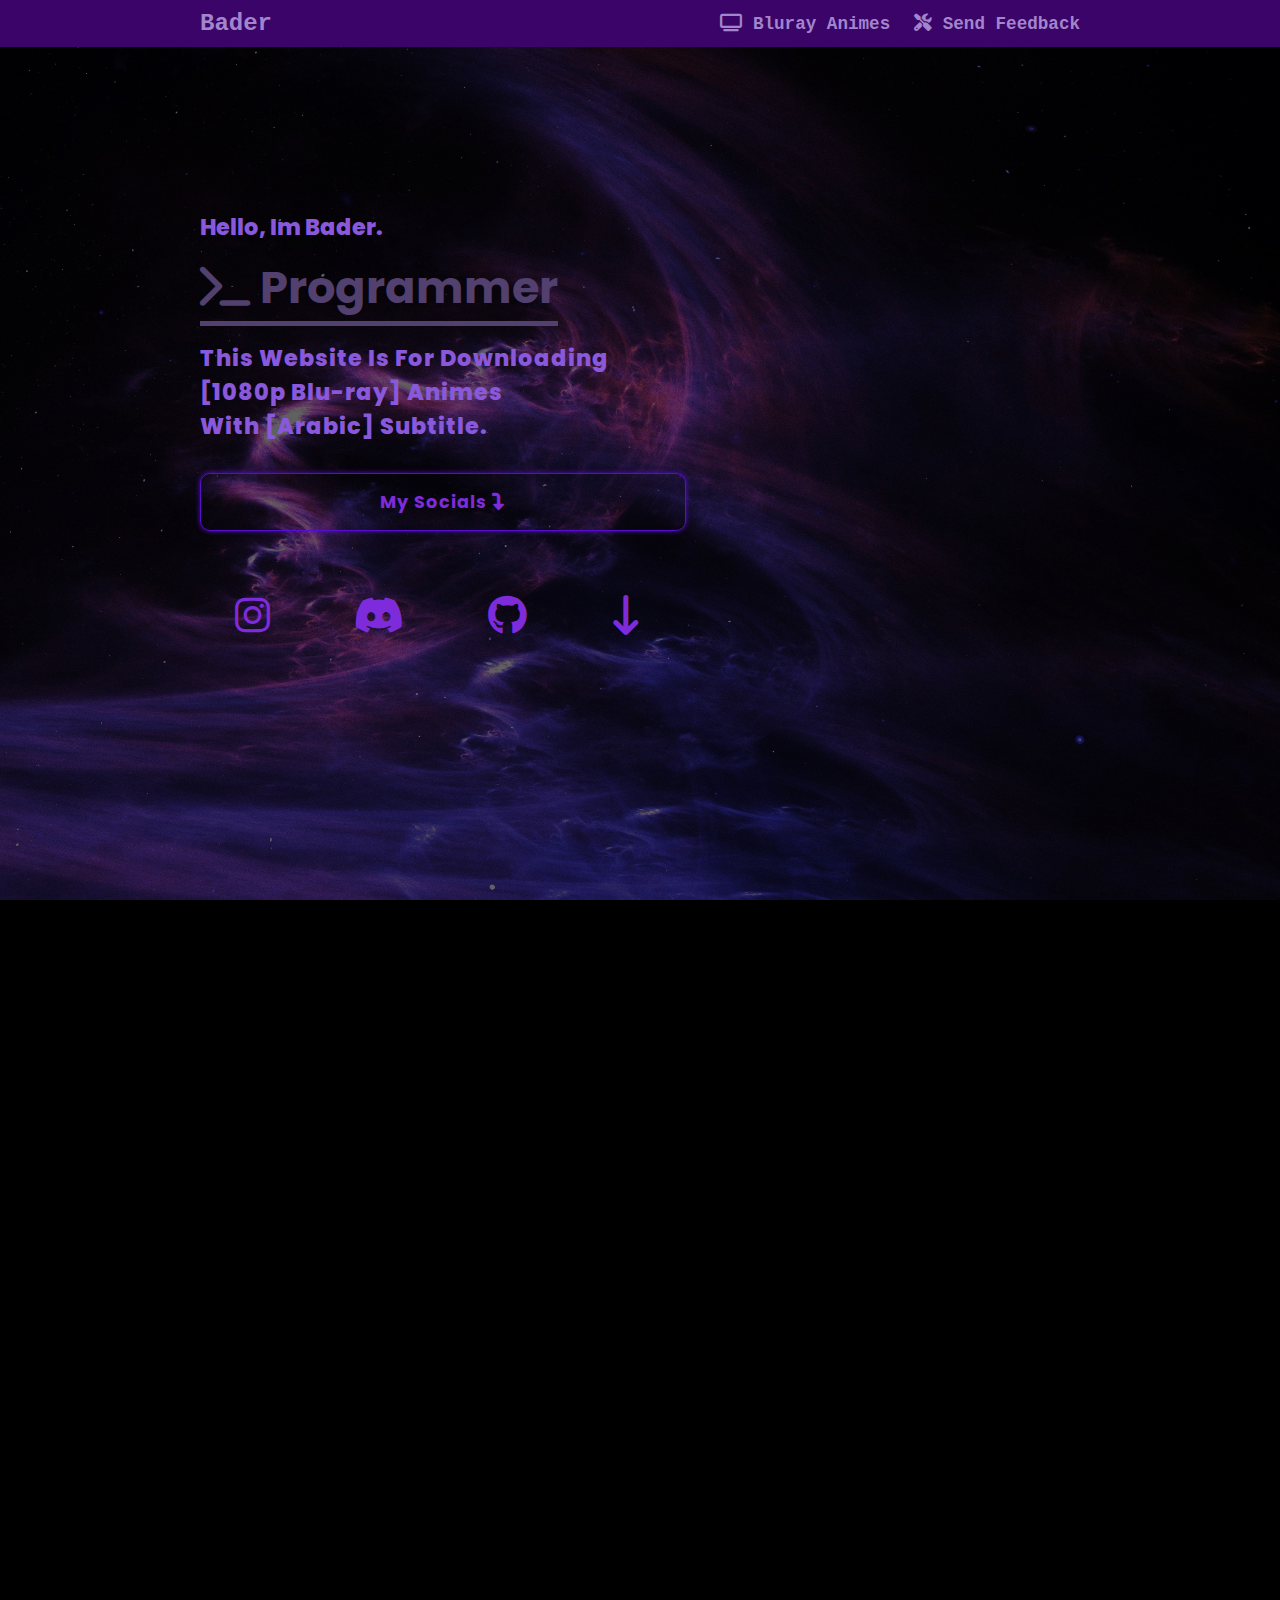
<file: index.html>
<!DOCTYPE html>
<html>

<head>
	<title>Bader's TV</title>
	<link rel="stylesheet" href="https://cdnjs.cloudflare.com/ajax/libs/font-awesome/6.1.1/css/all.min.css">
	<link rel="stylesheet" href="style.css">
	<link rel="stylesheet" href="https://cdnjs.cloudflare.com/ajax/libs/font-awesome/4.7.0/css/font-awesome.min.css">
	<link rel="icon" href="../images/icon.jpg">
	<link rel="stylesheet" href="https://use.fontawesome.com/releases/v5.15.4/css/all.css">
</head>

<body>
	
	<div style="display: none;" id="hideAll">&nbsp</div>
	<script type="text/javascript">
		document.getElementById("hideAll").style.display = "block";
		window.onload = function(){
			document.getElementById("hideAll").style.display = "none";
		}
	</script>

	

	<header>
		<a href="" id ="ba" class="logo">Bader</a>
		<nav class="navigation">
			<a href="#animes"><i class="fa-solid fa-tv"></i> Bluray Animes</a>
			<a href="mailto:youmustbesosocrazy@gmail.com?subject=Im from your website <:"><i class="fa-solid fa-screwdriver-wrench"></i> Send Feedback </a>
		</nav>
	</header>

	<section class="main">
		<div>
			<h2>Hello, Im Bader.<br><span><i class="fa-solid fa-terminal"></i> Programmer</span></h2>
			<h3> This Website Is For Downloading <br>[1080p Blu-ray] Animes<br>With [Arabic] Subtitle.</h3>
			<h4 class="main-btn" target="_blank">My Socials <i class="fa-solid fa-turn-down"></i></h4>
		
		<div class="social-icons">
			<a href="https://www.instagram.com/bader.py/" target="_blank"><i class="fa-brands fa-instagram"></i></a>
			<a href="https://discordapp.com/users/913666849324007476" target="_blank"><i class="fa-brands fa-discord"></i></a>
			<a href="https://github.com/7q1" target="_blank"><i class="fa-brands fa-github"></i></a>
			<a href="#animes"><i class="fa-solid fa-arrow-down-long"></i></a>




			<div>
				<h4 class="scroll-text-right">Scroll Down</h4>
				<i class="fa-solid fa-down-long scroll-down-right" ></i>
			</div>

			<div>
				<h4 class="scroll-text-left">Scroll Down</h4>
				<i class="fa-solid fa-down-long scroll-down-left" ></i>
			</div>




		</div></div>


	</section>


	<section class="animes" id="animes">

		<a href="#"> <button onclick="topFunction()" id="myBtn" title="Scroll to top"><i class="fa-solid fa-arrow-up scroll-btn"></i></button></a>

		<div target="_blank" class="infHolder reveal">
			<div class="filename">
				<i class="fa-solid fa-folder"></i> File Name
			</div>

			<div class="filesize">
				File Size
			</div>
		</div>

		<!-- 1 -->
		<a href="animes/Akami-Ga-Kill.html" class="yarb reveal">
			<div class="left">
				<i class="fa-solid fa-folder"></i> Akami Ga Kill!
			</div>

			<div class="right">
				7.68Gib
			</div>
		</a>
		<!-- 2 -->
		<a href="animes/Yakusoku-No-Neverland-1.html" class="yarb reveal">
			<div class="left">
				<i class="fa-solid fa-folder"></i> Yakusoku no Neverland S1
			</div>

			<div class="right">
				1.4Gib
			</div>
		</a>
		<!-- 3 -->
		<a href="animes/Yakusoku-No-Neverland-2.html" class="yarb reveal">
			<div class="left">
				<i class="fa-solid fa-folder"></i> Yakusoku no Neverland S2
			</div>

			<div class="right">
				2.3Gib
			</div>
		</a>
        <!-- 4 -->
		<a href="animes/Chainsaw-Man.html" class="yarb reveal">
			<div class="left">
				<i class="fa-solid fa-folder"></i> Chainsaw Man
			</div>

			<div class="right">
				2.53Gib
			</div>
		</a>
        <!-- 5 -->
		<a href="animes/Kyokou-Suiri.html" class="yarb reveal">
			<div class="left">
				<i class="fa-solid fa-folder"></i> Kyokou-Suiri
			</div>

			<div class="right">
				2.54Gib
			</div>
		</a>

		</section> 

</body>
<script type="text/javascript">
	mybutton = document.getElementById("myBtn");

	window.onscroll = function() {scrollFunction()};

	function scrollFunction() {
	if (document.body.scrollTop > 1000 || document.documentElement.scrollTop > 1000) {
		mybutton.style.display = "block";
	} else {
		mybutton.style.display = "none";
	}
	}
	function topFunction()
	{
		document.body.scrollTop = 0; // For Safari
		document.documentElement.scrollTop = 0; // For Chrome, Firefox, IE and Opera
	}
</script>



<script>
	var reveals = document.querySelectorAll('.reveal');
	for (var i = 0; i < reveals.length; i++)
	{
		task(i)
	}
	// REVEAL FUNC.
	function task(i)
	{
		window.addEventListener('scroll', function()
		{
			setTimeout(function() {
				var windowheight = window.innerHeight;
				var revealtop = reveals[i].getBoundingClientRect().top;
				var revealpoint = 100;

				if (revealtop < windowheight - revealpoint) 
				{
					reveals[i].classList.add('active');
					reveals[i].style.transition = '.7s ease-in';
					setTimeout(function(){
						reveals[i].style.transition = '.02s ease-in';
					}, 700)
				} else{
					reveals[i].style.transition = '.7s ease-in';
					reveals[i].classList.remove('active');
				}
			}, 40 * i)
		})

	}
</script>

</html>
</file>
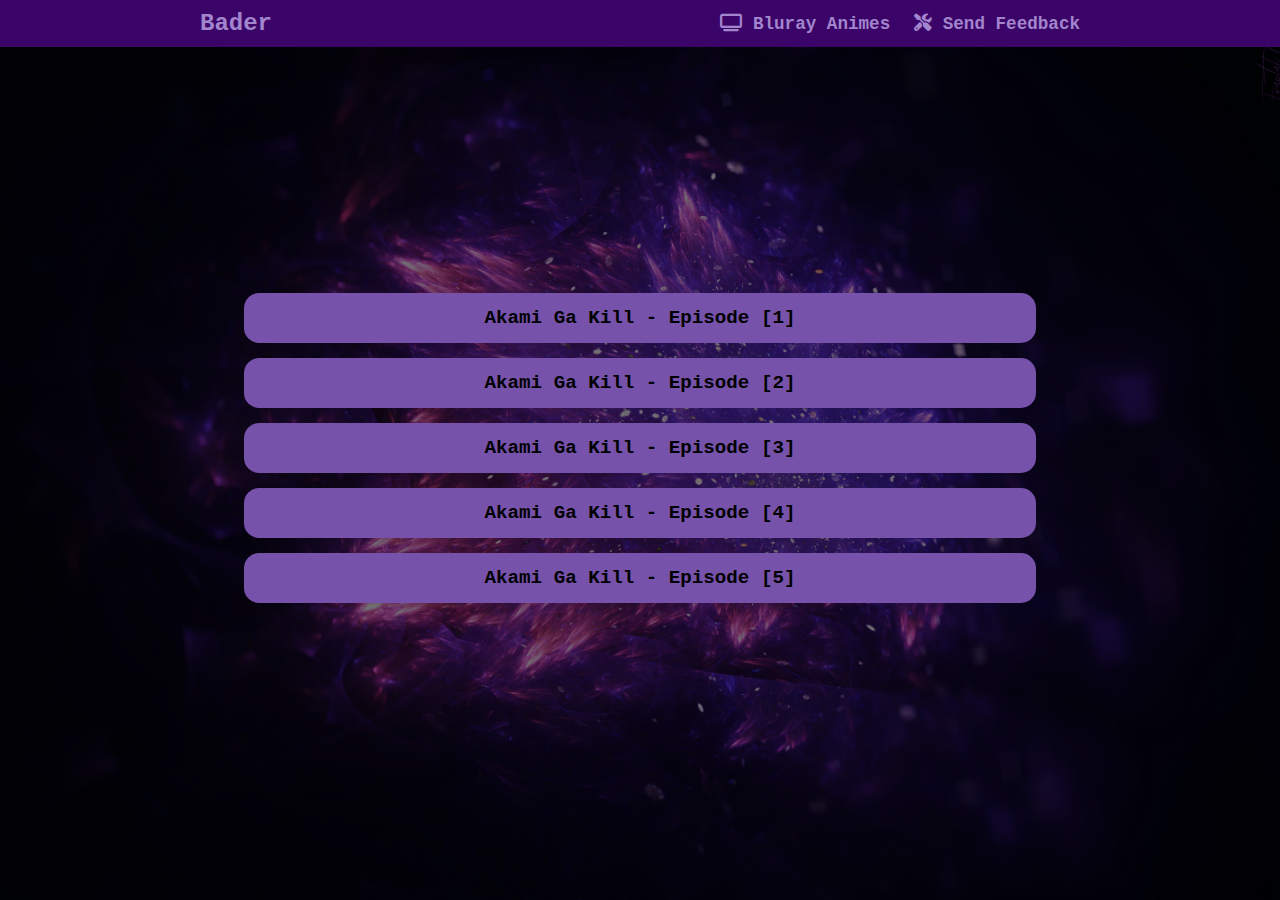
<file: Akami-Ga-Kill.html>
<html><head>
	<title>Bader's TV</title>
	<link rel="stylesheet" href="https://cdnjs.cloudflare.com/ajax/libs/font-awesome/6.1.1/css/all.min.css">
	<link rel="stylesheet" href="style.css">
	<link rel="stylesheet" href="https://cdnjs.cloudflare.com/ajax/libs/font-awesome/4.7.0/css/font-awesome.min.css">
	<link rel="icon" href="images/icon.jpg">
	<link rel="stylesheet" href="https://use.fontawesome.com/releases/v5.15.4/css/all.css">
    <link rel="stylesheet" href="/style.css">
</head>


<body>
	<div style="display: none;" id="hideAll">&nbsp;</div>
	<script type="text/javascript">
		document.getElementById("hideAll").style.display = "block";
		window.onload = function(){
			document.getElementById("hideAll").style.display = "none";
		}
	</script>

	

	<header>
		<a href="/" id="ba" class="logo">Bader</a>
		<nav class="navigation">
			<a href="/#animes"><i class="fa-solid fa-tv"></i> Bluray Animes</a>
			<a href="mailto:youmustbesosocrazy@gmail.com?subject=Im from your website <:"><i class="fa-solid fa-screwdriver-wrench"></i> Send Feedback </a>
		</nav>
	</header>


	<section class="animes" id="animes">

		 
		<button class="collapsible" id="btn-1" is="true" onclick="check('1')"> Akami Ga Kill - Episode [1]</button>
		<div class="content" id="content1">
			<iframe title="Akami Ga Kill - 01" id="iframe-1" src="" getsrc="https://drive.google.com/file/d/1qaqIKjCk8l1rdtuKJJHcWvVXqWJHE_lY/preview" allowfullscreen="" width="1000" height="562"></iframe>
		</div>

		<button class="collapsible" id="btn-2" is="true" onclick="check('2')"> Akami Ga Kill - Episode [2]</button>
		<div class="content" id="content1">
			<iframe title="Akami Ga Kill - 01" id="iframe-2" src="" getsrc="https://drive.google.com/file/d/1qaqIKjCk8l1rdtuKJJHcWvVXqWJHE_lY/preview" allowfullscreen="" width="1000" height="562"></iframe>
		</div>

		<button class="collapsible" id="btn-3" is="true" onclick="check('3')"> Akami Ga Kill - Episode [3]</button>
		<div class="content" id="content1">
			<iframe title="Akami Ga Kill - 01" id="iframe-3" src="" getsrc="https://drive.google.com/file/d/1qaqIKjCk8l1rdtuKJJHcWvVXqWJHE_lY/preview" allowfullscreen="" width="1000" height="562"></iframe>
		</div>

		<button class="collapsible" id="btn-4" is="true" onclick="check('4')"> Akami Ga Kill - Episode [4]</button>
		<div class="content" id="content1">
			<iframe title="Akami Ga Kill - 01" id="iframe-4" src="" getsrc="https://drive.google.com/file/d/1qaqIKjCk8l1rdtuKJJHcWvVXqWJHE_lY/preview" allowfullscreen="" width="1000" height="562"></iframe>
		</div>

		<button class="collapsible" id="btn-5" is="true" onclick="check('5')"> Akami Ga Kill - Episode [5]</button>
		<div class="content" id="content1">
			<iframe title="Akami Ga Kill - 01" id="iframe-5" src="" getsrc="https://drive.google.com/file/d/1qaqIKjCk8l1rdtuKJJHcWvVXqWJHE_lY/preview" allowfullscreen="" width="1000" height="562"></iframe>
		</div>


		<script>
			function check(num){
				var btn = document.getElementById('btn-' + num);
				var isActive = btn.getAttribute('class');
				if (isActive != 'collapsible active'){
					// On OPEN Animation.
					var iframe = document.getElementById('iframe-' + num);
					var src = iframe.getAttribute('getsrc');
					iframe.setAttribute('src', src);
				}else{
					// On CLOSE Animaton.
					var iframe = document.getElementById('iframe-' + num).setAttribute('src', '');
				}

			}
		</script>

	</section> 





<script>
	var coll = document.getElementsByClassName("collapsible");
	var i;
	
	for (i = 0; i < coll.length; i++) {
	  coll[i].addEventListener("click", function() {
		this.classList.toggle("active");
		var content = this.nextElementSibling;
		if (content.style.maxHeight){
		  content.style.maxHeight = null;
		} else {
		  content.style.maxHeight = content.scrollHeight + "px";
		}
	  });
	}
</script>

</body></html>
</file>
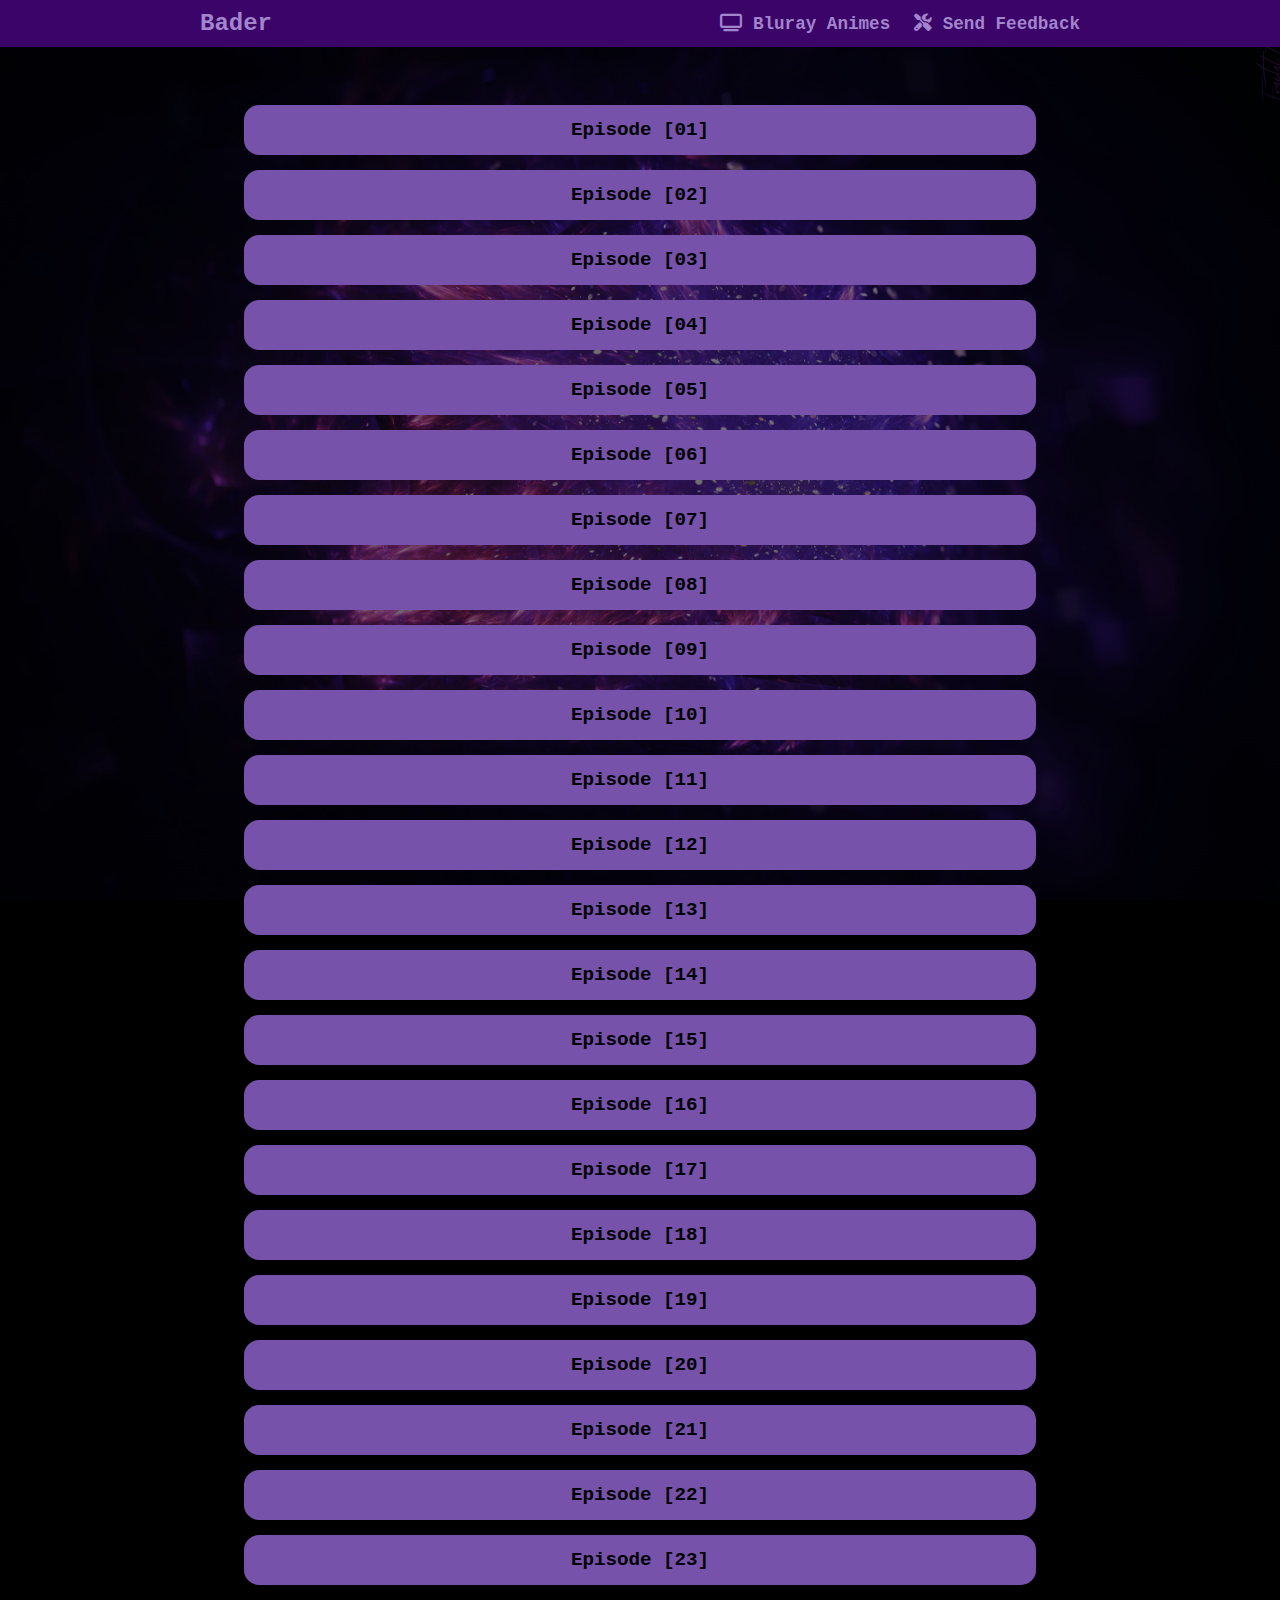
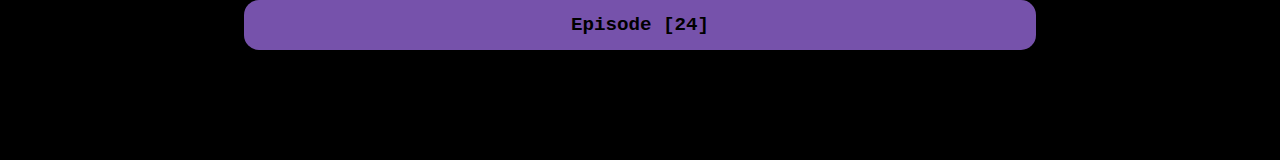
<file: animes/Akami-Ga-Kill.html>
<html><head>
	<title>Bader's TV</title>
	<link rel="stylesheet" href="https://cdnjs.cloudflare.com/ajax/libs/font-awesome/6.1.1/css/all.min.css">
	<link rel="stylesheet" href="https://cdnjs.cloudflare.com/ajax/libs/font-awesome/4.7.0/css/font-awesome.min.css">
	<link rel="icon" href="../images/icon.jpg">
	<link rel="stylesheet" href="https://use.fontawesome.com/releases/v5.15.4/css/all.css">
    <link rel="stylesheet" href="../style.css">
</head>


<body>
	<div style="display: none;" id="hideAll">&nbsp;</div>
	<script type="text/javascript">
		document.getElementById("hideAll").style.display = "block";
		window.onload = function(){
			document.getElementById("hideAll").style.display = "none";
		}
	</script>

	

	<header>
		<a href="/" id="ba" class="logo">Bader</a>
		<nav class="navigation">
			<a href="/#animes"><i class="fa-solid fa-tv"></i> Bluray Animes</a>
			<a href="mailto:youmustbesosocrazy@gmail.com?subject=Im from your website <:"><i class="fa-solid fa-screwdriver-wrench"></i> Send Feedback </a>
		</nav>
	</header>


	<section class="animes" id="animes">

		 
		<button class="collapsible" id="btn-1" is="true" onclick="check('1')">Episode [01]</button>
		<div class="content" id="content1">
			<iframe id="iframe-1" src="" getsrc="https://drive.google.com/file/d/1EQAx2Y9tZXLr_ha6qHp4na7lJrKUUNCW/preview" allowfullscreen="" width="1000" height="562"></iframe>
		</div>

		<button class="collapsible" id="btn-2" is="true" onclick="check('2')">Episode [02]</button>
		<div class="content" id="content1">
			<iframe id="iframe-2" src="" getsrc="https://drive.google.com/file/d/1ZceZ3arEfa7GTPZCpiYd7wLli6Yba_gm/preview" allowfullscreen="" width="1000" height="562"></iframe>
		</div>

		<button class="collapsible" id="btn-3" is="true" onclick="check('3')">Episode [03]</button>
		<div class="content" id="content1">
			<iframe id="iframe-3" src="" getsrc="https://drive.google.com/file/d/1tTprEadI8eJLrubpwGgVepsn1FIFnf8B/preview" allowfullscreen="" width="1000" height="562"></iframe>
		</div>

		<button class="collapsible" id="btn-4" is="true" onclick="check('4')">Episode [04]</button>
		<div class="content" id="content1">
			<iframe id="iframe-4" src="" getsrc="https://drive.google.com/file/d/1cbNjkEmH2MI3L4fTDEubYlO3rjBQAG3t/preview" allowfullscreen="" width="1000" height="562"></iframe>
		</div>

        <button class="collapsible" id="btn-5" is="true" onclick="check('5')">Episode [05]</button>
		<div class="content" id="content1">
			<iframe id="iframe-5" src="" getsrc="https://drive.google.com/file/d/1pmqJapA8JJOEnN763ex3IwoJBwLIx_cj/preview" allowfullscreen="" width="1000" height="562"></iframe>
		</div>

        <button class="collapsible" id="btn-6" is="true" onclick="check('6')">Episode [06]</button>
		<div class="content" id="content1">
			<iframe id="iframe-6" src="" getsrc="https://drive.google.com/file/d/1q7pQTG6NmXGTRBFeDtJaDKSUk3HoBdLn/preview" allowfullscreen="" width="1000" height="562"></iframe>
		</div>

        <button class="collapsible" id="btn-7" is="true" onclick="check('7')">Episode [07]</button>
		<div class="content" id="content1">
			<iframe id="iframe-7" src="" getsrc="https://drive.google.com/file/d/1EQYjT_SUJIZofZ7uG0K0MTKZjxChpwoc/preview" allowfullscreen="" width="1000" height="562"></iframe>
		</div>

        <button class="collapsible" id="btn-8" is="true" onclick="check('8')">Episode [08]</button>
		<div class="content" id="content1">
			<iframe id="iframe-8" src="" getsrc="https://drive.google.com/file/d/1HElhMdtXr_lKFO_jj4QSeXTOVrRMbzoV/preview" allowfullscreen="" width="1000" height="562"></iframe>
		</div>

        <button class="collapsible" id="btn-9" is="true" onclick="check('9')">Episode [09]</button>
		<div class="content" id="content1">
			<iframe id="iframe-9" src="" getsrc="https://drive.google.com/file/d/1ri7eqrxuPvhTNh3wZyFMXZtvZta0w-Da/preview" allowfullscreen="" width="1000" height="562"></iframe>
		</div>

        <button class="collapsible" id="btn-10" is="true" onclick="check('10')">Episode [10]</button>
		<div class="content" id="content1">
			<iframe id="iframe-10" src="" getsrc="https://drive.google.com/file/d/1TsliZaSiYtH8yy1zuQ4do0UCz4UvhZJA/preview" allowfullscreen="" width="1000" height="562"></iframe>
		</div>

        <button class="collapsible" id="btn-11" is="true" onclick="check('11')">Episode [11]</button>
		<div class="content" id="content1">
			<iframe id="iframe-11" src="" getsrc="https://drive.google.com/file/d/1PyK7dNPfyhof28IS49_5MtlKSgVlkuY9/preview" allowfullscreen="" width="1000" height="562"></iframe>
		</div>

        <button class="collapsible" id="btn-12" is="true" onclick="check('12')">Episode [12]</button>
		<div class="content" id="content1">
			<iframe id="iframe-12" src="" getsrc="https://drive.google.com/file/d/14-4uDgcTFBs0Uaqvo4Q3lRcmweAzOJfJ/preview" allowfullscreen="" width="1000" height="562"></iframe>
		</div>

        <button class="collapsible" id="btn-13" is="true" onclick="check('13')">Episode [13]</button>
		<div class="content" id="content1">
			<iframe id="iframe-13" src="" getsrc="https://drive.google.com/file/d/1eOSmN31OvYbLpX5FaAz-Pb4sa2ppEOdG/preview" allowfullscreen="" width="1000" height="562"></iframe>
		</div>

        <button class="collapsible" id="btn-14" is="true" onclick="check('14')">Episode [14]</button>
		<div class="content" id="content1">
			<iframe id="iframe-14" src="" getsrc="https://drive.google.com/file/d/1ta13b2FqJlPBvYDhGPguS91_MMoWEQxX/preview" allowfullscreen="" width="1000" height="562"></iframe>
		</div>

        <button class="collapsible" id="btn-15" is="true" onclick="check('15')">Episode [15]</button>
		<div class="content" id="content1">
			<iframe id="iframe-15" src="" getsrc="https://drive.google.com/file/d/1JRwl4rkeLu9VXJD-bN9G1f64s7t3st_H/preview" allowfullscreen="" width="1000" height="562"></iframe>
		</div>

        <button class="collapsible" id="btn-16" is="true" onclick="check('16')">Episode [16]</button>
		<div class="content" id="content1">
			<iframe id="iframe-16" src="" getsrc="https://drive.google.com/file/d/1rcCFB3VPeZ8AvugyaECOi6E6V9raCK8l/preview" allowfullscreen="" width="1000" height="562"></iframe>
		</div>

        <button class="collapsible" id="btn-17" is="true" onclick="check('17')">Episode [17]</button>
		<div class="content" id="content1">
			<iframe id="iframe-17" src="" getsrc="https://drive.google.com/file/d/13FV031zpAe5XgPUW6yUR62-i08g2wG8q/preview" allowfullscreen="" width="1000" height="562"></iframe>
		</div>

        <button class="collapsible" id="btn-18" is="true" onclick="check('18')">Episode [18]</button>
		<div class="content" id="content1">
			<iframe id="iframe-18" src="" getsrc="https://drive.google.com/file/d/1F9rkhF1_yNLKEG6hO3p0CVgckxNnE2GG/preview" allowfullscreen="" width="1000" height="562"></iframe>
		</div>

        <button class="collapsible" id="btn-19" is="true" onclick="check('19')">Episode [19]</button>
		<div class="content" id="content1">
			<iframe id="iframe-19" src="" getsrc="https://drive.google.com/file/d/1J_zTiQwHAMI5fHldSXtzWJrJcyVva3JS/preview" allowfullscreen="" width="1000" height="562"></iframe>
		</div>

        <button class="collapsible" id="btn-20" is="true" onclick="check('20')">Episode [20]</button>
		<div class="content" id="content1">
			<iframe id="iframe-20" src="" getsrc="https://drive.google.com/file/d/1QXTgxs9VX9nF2EFrLLEXXAHwEPWSiQIS/preview" allowfullscreen="" width="1000" height="562"></iframe>
		</div>

        <button class="collapsible" id="btn-21" is="true" onclick="check('21')">Episode [21]</button>
		<div class="content" id="content1">
			<iframe id="iframe-21" src="" getsrc="https://drive.google.com/file/d/1zTUYvNPDwH8PwdZWEA3e-jwhY-6hDCWJ/preview" allowfullscreen="" width="1000" height="562"></iframe>
		</div>

        <button class="collapsible" id="btn-22" is="true" onclick="check('22')">Episode [22]</button>
		<div class="content" id="content1">
			<iframe id="iframe-22" src="" getsrc="https://drive.google.com/file/d/1FBA2B0b97-MW17CmIV__Bga4BHC-1aEd/preview" allowfullscreen="" width="1000" height="562"></iframe>
		</div>

        <button class="collapsible" id="btn-23" is="true" onclick="check('23')">Episode [23]</button>
		<div class="content" id="content1">
			<iframe id="iframe-23" src="" getsrc="https://drive.google.com/file/d/1_P3K40lB0-6JkAdd244c3IipyWf3EcUa/preview" allowfullscreen="" width="1000" height="562"></iframe>
		</div>

        <button class="collapsible" id="btn-24" is="true" onclick="check('24')">Episode [24]</button>
		<div class="content" id="content1">
			<iframe id="iframe-24" src="" getsrc="https://drive.google.com/file/d/1RmRL5Z9x-idPIE3iWMDAuZq854w2sDZ2/preview" allowfullscreen="" width="1000" height="562"></iframe>
		</div>


		<script>
			function check(num){
				var btn = document.getElementById('btn-' + num);
				var isActive = btn.getAttribute('class');
				if (isActive != 'collapsible active'){
					// On OPEN Animation.
					var iframe = document.getElementById('iframe-' + num);
					var src = iframe.getAttribute('getsrc');
					iframe.setAttribute('src', src);
				}else{
					// On CLOSE Animaton.
					var iframe = document.getElementById('iframe-' + num).setAttribute('src', '');
				}

			}
		</script>

	</section> 





<script>
	var coll = document.getElementsByClassName("collapsible");
	var i;
	
	for (i = 0; i < coll.length; i++) {
	  coll[i].addEventListener("click", function() {
		this.classList.toggle("active");
		var content = this.nextElementSibling;
		if (content.style.maxHeight){
		  content.style.maxHeight = null;
		} else {
		  content.style.maxHeight = content.scrollHeight + "px";
		}
	  });
	}
</script>

</body></html>
</file>
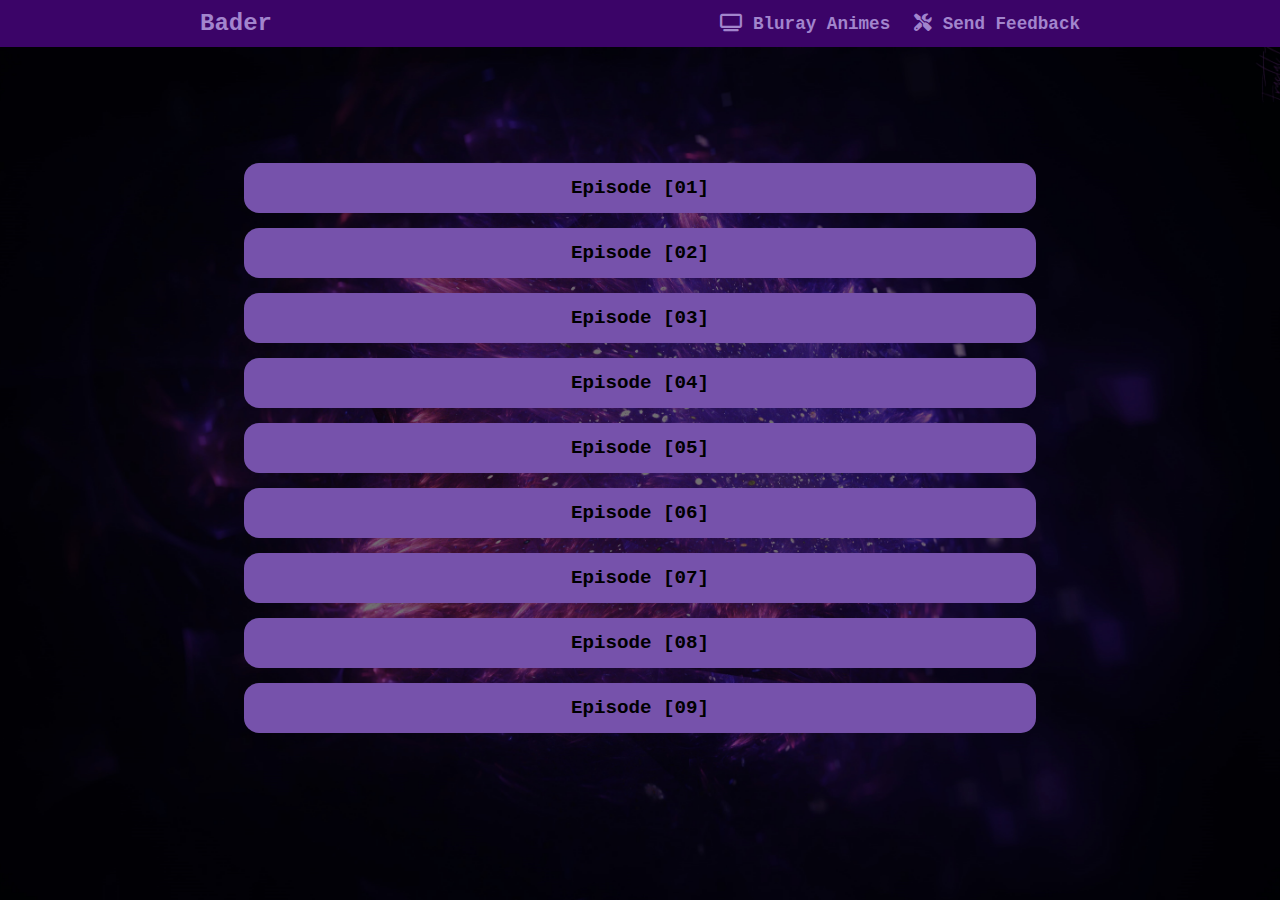
<file: animes/Chainsaw-Man.html>
<html><head>
	<title>Bader's TV</title>
	<link rel="stylesheet" href="https://cdnjs.cloudflare.com/ajax/libs/font-awesome/6.1.1/css/all.min.css">
	<link rel="stylesheet" href="https://cdnjs.cloudflare.com/ajax/libs/font-awesome/4.7.0/css/font-awesome.min.css">
	<link rel="icon" href="../images/icon.jpg">
	<link rel="stylesheet" href="https://use.fontawesome.com/releases/v5.15.4/css/all.css">
    <link rel="stylesheet" href="../style.css">
</head>


<body>
	<div style="display: none;" id="hideAll">&nbsp;</div>
	<script type="text/javascript">
		document.getElementById("hideAll").style.display = "block";
		window.onload = function(){
			document.getElementById("hideAll").style.display = "none";
		}
	</script>

	

	<header>
		<a href="/" id="ba" class="logo">Bader</a>
		<nav class="navigation">
			<a href="/#animes"><i class="fa-solid fa-tv"></i> Bluray Animes</a>
			<a href="mailto:youmustbesosocrazy@gmail.com?subject=Im from your website <:"><i class="fa-solid fa-screwdriver-wrench"></i> Send Feedback </a>
		</nav>
	</header>


	<section class="animes" id="animes">

		 
		<button class="collapsible" id="btn-1" is="true" onclick="check('1')">Episode [01]</button>
		<div class="content" id="content1">
			<iframe id="iframe-1" src="" getsrc="https://drive.google.com/file/d/1HOF7G_sUGJrUoEZqXI2MovLdUbhR2sVD/preview" allowfullscreen="" width="1000" height="562"></iframe>
		</div>

		<button class="collapsible" id="btn-2" is="true" onclick="check('2')">Episode [02]</button>
		<div class="content" id="content1">
			<iframe id="iframe-2" src="" getsrc="https://drive.google.com/file/d/1BlMxd39VKHbyW0jYaK_oCk2wCZKRYq4Z/preview" allowfullscreen="" width="1000" height="562"></iframe>
		</div>

		<button class="collapsible" id="btn-3" is="true" onclick="check('3')">Episode [03]</button>
		<div class="content" id="content1">
			<iframe id="iframe-3" src="" getsrc="https://drive.google.com/file/d/1FgllJTS1sg0vViwk_gw5ZSBe-T4JNHg6/preview" allowfullscreen="" width="1000" height="562"></iframe>
		</div>

		<button class="collapsible" id="btn-4" is="true" onclick="check('4')">Episode [04]</button>
		<div class="content" id="content1">
			<iframe id="iframe-4" src="" getsrc="https://drive.google.com/file/d/1X5-eeA_etBiJ21AmsSJfDP6N21d6pZkf/preview" allowfullscreen="" width="1000" height="562"></iframe>
		</div>

        
		<button class="collapsible" id="btn-5" is="true" onclick="check('5')">Episode [05]</button>
		<div class="content" id="content1">
			<iframe id="iframe-5" src="" getsrc="https://drive.google.com/file/d/1aUD9q9xVe9MTXQ4R37TvIW_e7EbGag2J/preview" allowfullscreen="" width="1000" height="562"></iframe>
		</div>

        <button class="collapsible" id="btn-6" is="true" onclick="check('6')">Episode [06]</button>
		<div class="content" id="content1">
			<iframe id="iframe-6" src="" getsrc="https://drive.google.com/file/d/1U1vkfovSJZECBK4TfX1tJWFcCGVh06zY/preview" allowfullscreen="" width="1000" height="562"></iframe>
		</div>

        <button class="collapsible" id="btn-7" is="true" onclick="check('7')">Episode [07]</button>
		<div class="content" id="content1">
			<iframe id="iframe-7" src="" getsrc="https://drive.google.com/file/d/1AxG_GGlIuxxlf3u5gtCQp_wwEc0jdiu7/preview" allowfullscreen="" width="1000" height="562"></iframe>
		</div>

        <button class="collapsible" id="btn-8" is="true" onclick="check('8')">Episode [08]</button>
		<div class="content" id="content1">
			<iframe id="iframe-8" src="" getsrc="https://drive.google.com/file/d/1FTmH4t1Py4NvKzsTpf4I_fjuqaA9GnAg/preview" allowfullscreen="" width="1000" height="562"></iframe>
		</div>

        <button class="collapsible" id="btn-9" is="true" onclick="check('9')">Episode [09]</button>
		<div class="content" id="content1">
			<iframe id="iframe-9" src="" getsrc="https://drive.google.com/file/d/1PZeoiID1_ZURkjz33GLGoABzmZPi9Ggj/preview" allowfullscreen="" width="1000" height="562"></iframe>
		</div>

		<script>
			function check(num){
				var btn = document.getElementById('btn-' + num);
				var isActive = btn.getAttribute('class');
				if (isActive != 'collapsible active'){
					// On OPEN Animation.
					var iframe = document.getElementById('iframe-' + num);
					var src = iframe.getAttribute('getsrc');
					iframe.setAttribute('src', src);
				}else{
					// On CLOSE Animaton.
					var iframe = document.getElementById('iframe-' + num).setAttribute('src', '');
				}

			}
		</script>

	</section> 





<script>
	var coll = document.getElementsByClassName("collapsible");
	var i;
	
	for (i = 0; i < coll.length; i++) {
	  coll[i].addEventListener("click", function() {
		this.classList.toggle("active");
		var content = this.nextElementSibling;
		if (content.style.maxHeight){
		  content.style.maxHeight = null;
		} else {
		  content.style.maxHeight = content.scrollHeight + "px";
		}
	  });
	}
</script>

</body></html>
</file>
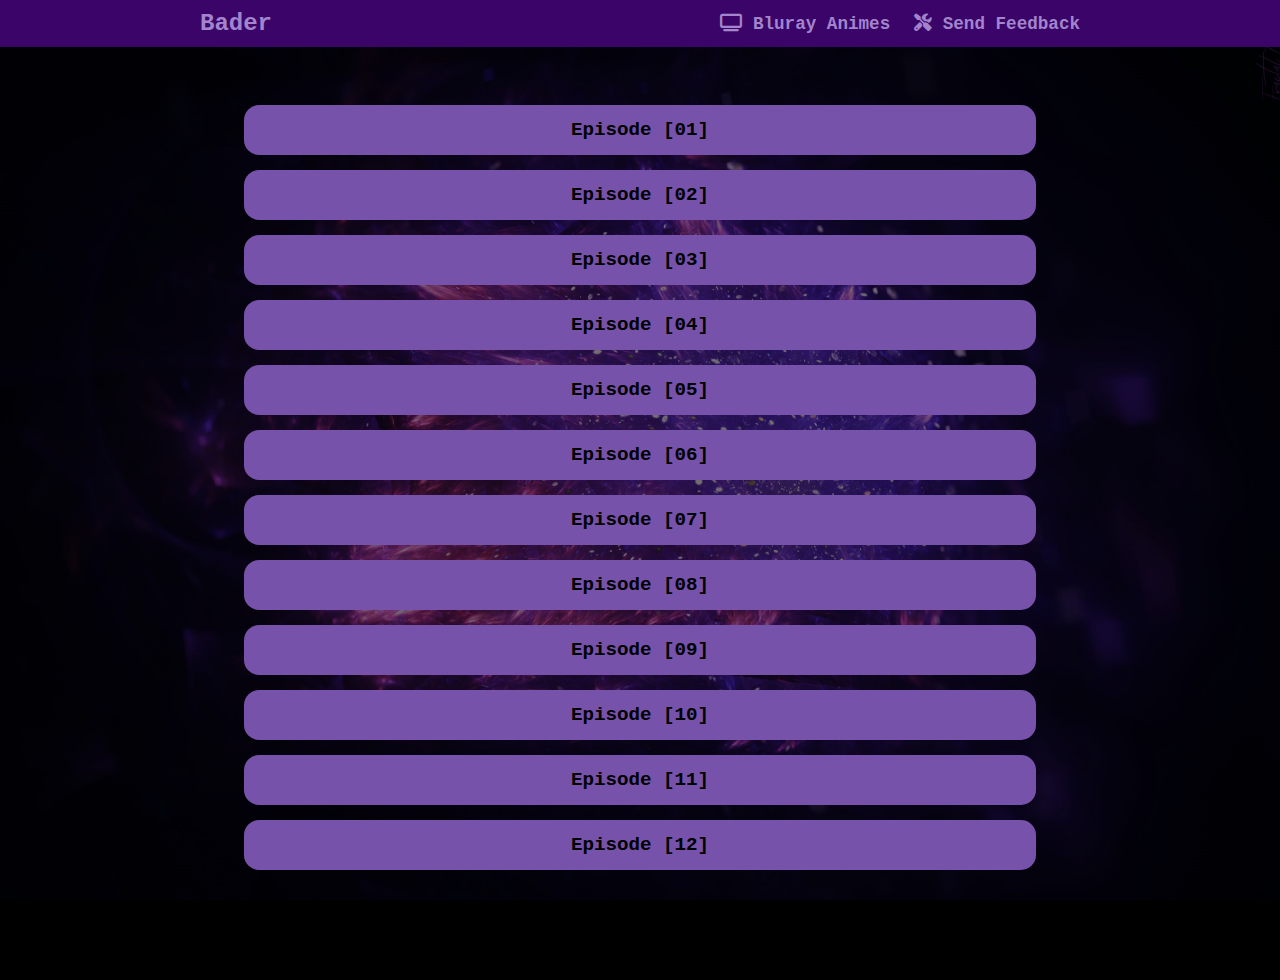
<file: animes/Kyokou-Suiri.html>
<html><head>
	<title>Bader's TV</title>
	<link rel="stylesheet" href="https://cdnjs.cloudflare.com/ajax/libs/font-awesome/6.1.1/css/all.min.css">
	<link rel="stylesheet" href="https://cdnjs.cloudflare.com/ajax/libs/font-awesome/4.7.0/css/font-awesome.min.css">
	<link rel="icon" href="../images/icon.jpg">
	<link rel="stylesheet" href="https://use.fontawesome.com/releases/v5.15.4/css/all.css">
    <link rel="stylesheet" href="../style.css">
</head>


<body>
	<div style="display: none;" id="hideAll">&nbsp;</div>
	<script type="text/javascript">
		document.getElementById("hideAll").style.display = "block";
		window.onload = function(){
			document.getElementById("hideAll").style.display = "none";
		}
	</script>

	

	<header>
		<a href="/" id="ba" class="logo">Bader</a>
		<nav class="navigation">
			<a href="/#animes"><i class="fa-solid fa-tv"></i> Bluray Animes</a>
			<a href="mailto:youmustbesosocrazy@gmail.com?subject=Im from your website <:"><i class="fa-solid fa-screwdriver-wrench"></i> Send Feedback </a>
		</nav>
	</header>


	<section class="animes" id="animes">
		<button class="collapsible" id="btn-1" is="true" onclick="check('1')">Episode [01]</button>
		<div class="content" id="content1">
			<iframe id="iframe-1" src="" getsrc="https://drive.google.com/file/d/1uClYYn-ps3ePStDS6zGoFjDrR5N7KYcu/preview" allowfullscreen="" width="1000" height="562"></iframe>
		</div>

		<button class="collapsible" id="btn-2" is="true" onclick="check('2')">Episode [02]</button>
		<div class="content" id="content1">
			<iframe id="iframe-2" src="" getsrc="https://drive.google.com/file/d/1Ss4VFxP_gZgI3A9ZKXQ891AdCjNWLAex/preview" allowfullscreen="" width="1000" height="562"></iframe>
		</div>

		<button class="collapsible" id="btn-3" is="true" onclick="check('3')">Episode [03]</button>
		<div class="content" id="content1">
			<iframe id="iframe-3" src="" getsrc="https://drive.google.com/file/d/1xSWYPunPsBWKvYLiQ4zHWFweqrX7L2_T/preview" allowfullscreen="" width="1000" height="562"></iframe>
		</div>

		<button class="collapsible" id="btn-4" is="true" onclick="check('4')">Episode [04]</button>
		<div class="content" id="content1">
			<iframe id="iframe-4" src="" getsrc="https://drive.google.com/file/d/1BQT_6VSLiZTsnnNBDncPZnhS6CwOyqUy/preview" allowfullscreen="" width="1000" height="562"></iframe>
		</div>

        
		<button class="collapsible" id="btn-5" is="true" onclick="check('5')">Episode [05]</button>
		<div class="content" id="content1">
			<iframe id="iframe-5" src="" getsrc="https://drive.google.com/file/d/11El1uEWdq5f2PXHgqUJzctbo5oNa6Qhp/preview" allowfullscreen="" width="1000" height="562"></iframe>
		</div>

        <button class="collapsible" id="btn-6" is="true" onclick="check('6')">Episode [06]</button>
		<div class="content" id="content1">
			<iframe id="iframe-6" src="" getsrc="https://drive.google.com/file/d/1BqH2bsSrDCvZLskVoUnchR0oiNBiNW9n/preview" allowfullscreen="" width="1000" height="562"></iframe>
		</div>

        <button class="collapsible" id="btn-7" is="true" onclick="check('7')">Episode [07]</button>
		<div class="content" id="content1">
			<iframe id="iframe-7" src="" getsrc="https://drive.google.com/file/d/1W4g_MC35waQrP1Uns9aAIyfLTKZYpTP-/preview" allowfullscreen="" width="1000" height="562"></iframe>
		</div>

        <button class="collapsible" id="btn-8" is="true" onclick="check('8')">Episode [08]</button>
		<div class="content" id="content1">
			<iframe id="iframe-8" src="" getsrc="https://drive.google.com/file/d/1_J9wFKwIjBkIAa8M8wDp-DPH5P1AwYa6/preview" allowfullscreen="" width="1000" height="562"></iframe>
		</div>

        <button class="collapsible" id="btn-9" is="true" onclick="check('9')">Episode [09]</button>
		<div class="content" id="content1">
			<iframe id="iframe-9" src="" getsrc="https://drive.google.com/file/d/1bfiWkcAEGBoP-oLxUbe9maPG87AxrsJB/preview" allowfullscreen="" width="1000" height="562"></iframe>
		</div>

        <button class="collapsible" id="btn-10" is="true" onclick="check('10')">Episode [10]</button>
		<div class="content" id="content1">
			<iframe id="iframe-10" src="" getsrc="https://drive.google.com/file/d/1l6ypsK9MHR-cIGUvQA4cdv1zhcvw3Bdd/preview" allowfullscreen="" width="1000" height="562"></iframe>
		</div>

        <button class="collapsible" id="btn-11" is="true" onclick="check('11')">Episode [11]</button>
		<div class="content" id="content1">
			<iframe id="iframe-11" src="" getsrc="https://drive.google.com/file/d/18lxyYvSCbIC5e7Xrq2y-ZxqdYZSF59Mg/preview" allowfullscreen="" width="1000" height="562"></iframe>
		</div>

        <button class="collapsible" id="btn-12" is="true" onclick="check('12')">Episode [12]</button>
		<div class="content" id="content1">
			<iframe id="iframe-12" src="" getsrc="https://drive.google.com/file/d/1W_lr_rEu25UZyR2IOd40ZVnJmY6Bw_1W/preview" allowfullscreen="" width="1000" height="562"></iframe>
		</div>


		<script>
			function check(num){
				var btn = document.getElementById('btn-' + num);
				var isActive = btn.getAttribute('class');
				if (isActive != 'collapsible active'){
					// On OPEN Animation.
					var iframe = document.getElementById('iframe-' + num);
					var src = iframe.getAttribute('getsrc');
					iframe.setAttribute('src', src);
				}else{
					// On CLOSE Animaton.
					var iframe = document.getElementById('iframe-' + num).setAttribute('src', '');
				}

			}
		</script>

	</section> 





<script>
	var coll = document.getElementsByClassName("collapsible");
	var i;
	
	for (i = 0; i < coll.length; i++) {
	  coll[i].addEventListener("click", function() {
		this.classList.toggle("active");
		var content = this.nextElementSibling;
		if (content.style.maxHeight){
		  content.style.maxHeight = null;
		} else {
		  content.style.maxHeight = content.scrollHeight + "px";
		}
	  });
	}
</script>

</body></html>
</file>
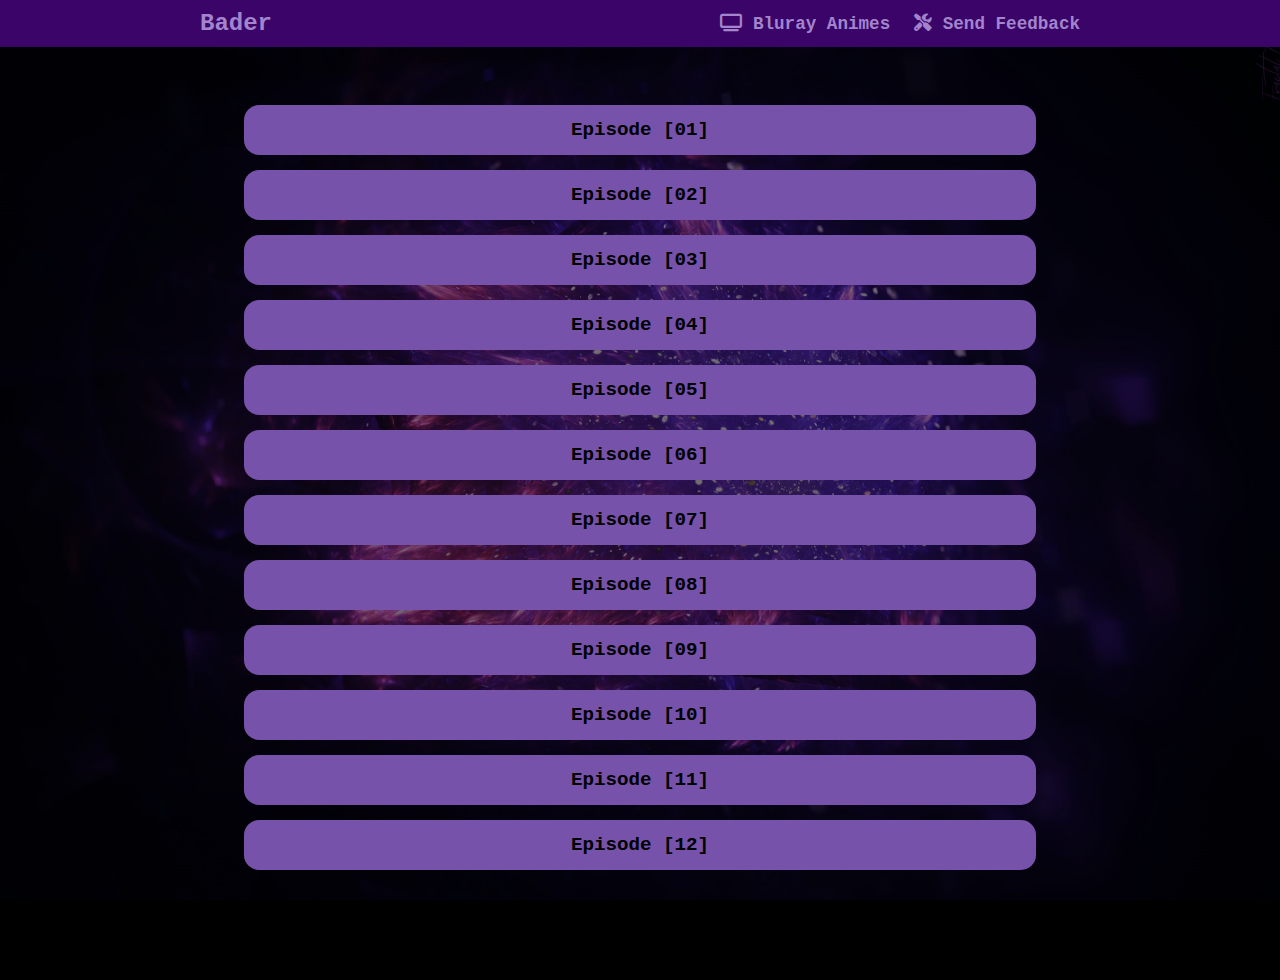
<file: animes/Yakusoku-No-Neverland-1.html>
<html><head>
	<title>Bader's TV</title>
	<link rel="stylesheet" href="https://cdnjs.cloudflare.com/ajax/libs/font-awesome/6.1.1/css/all.min.css">
	<link rel="stylesheet" href="https://cdnjs.cloudflare.com/ajax/libs/font-awesome/4.7.0/css/font-awesome.min.css">
	<link rel="icon" href="../images/icon.jpg">
	<link rel="stylesheet" href="https://use.fontawesome.com/releases/v5.15.4/css/all.css">
    <link rel="stylesheet" href="../style.css">
</head>


<body>
	<div style="display: none;" id="hideAll">&nbsp;</div>
	<script type="text/javascript">
		document.getElementById("hideAll").style.display = "block";
		window.onload = function(){
			document.getElementById("hideAll").style.display = "none";
		}
	</script>

	

	<header>
		<a href="/" id="ba" class="logo">Bader</a>
		<nav class="navigation">
			<a href="/#animes"><i class="fa-solid fa-tv"></i> Bluray Animes</a>
			<a href="mailto:youmustbesosocrazy@gmail.com?subject=Im from your website <:"><i class="fa-solid fa-screwdriver-wrench"></i> Send Feedback </a>
		</nav>
	</header>


	<section class="animes" id="animes">

		 
		<button class="collapsible" id="btn-1" is="true" onclick="check('1')">Episode [01]</button>
		<div class="content" id="content1">
			<iframe id="iframe-1" src="" getsrc="https://drive.google.com/file/d/1UXSCBupD8PrVVRngm-WVT7AroiR9viWG/preview" allowfullscreen width="1000" height="562"></iframe>
		</div>

		<button class="collapsible" id="btn-2" is="true" onclick="check('2')">Episode [02]</button>
		<div class="content" id="content1">
			<iframe id="iframe-2" src="" getsrc="https://drive.google.com/file/d/1qKuPWaZbPtUVD77zVB0zJU9jXSTERd9A/preview" allowfullscreen width="1000" height="562"></iframe>
		</div>

		<button class="collapsible" id="btn-3" is="true" onclick="check('3')">Episode [03]</button>
		<div class="content" id="content1">
			<iframe id="iframe-3" src="" getsrc="https://drive.google.com/file/d/1pWa7moiMchQDF4HdNohzBpgwVOiB5QXu/preview" allowfullscreen width="1000" height="562"></iframe>
		</div>

		<button class="collapsible" id="btn-4" is="true" onclick="check('4')">Episode [04]</button>
		<div class="content" id="content1">
			<iframe id="iframe-4" src="" getsrc="https://drive.google.com/file/d/1FewiuOXkekD2TeyoCHr_kjakPwYKOaYA/preview" allowfullscreen width="1000" height="562"></iframe>
		</div>

		<button class="collapsible" id="btn-5" is="true" onclick="check('5')">Episode [05]</button>
		<div class="content" id="content1">
			<iframe id="iframe-5" src="" getsrc="https://drive.google.com/file/d/1F9sAoTkKJuhLLA8Iha3Jxpu5padsdosZ/preview" allowfullscreen width="1000" height="562"></iframe>
		</div>

        <button class="collapsible" id="btn-6" is="true" onclick="check('6')">Episode [06]</button>
		<div class="content" id="content1">
			<iframe id="iframe-6" src="" getsrc="https://drive.google.com/file/d/1uftkdE_Pkp0ZVe2gmaGEsP699D9ulCLK/preview" allowfullscreen width="1000" height="562"></iframe>
		</div>
        
        <button class="collapsible" id="btn-7" is="true" onclick="check('7')">Episode [07]</button>
		<div class="content" id="content1">
			<iframe id="iframe-7" src="" getsrc="https://drive.google.com/file/d/1OAyDxHI91XsRxrqy2FHnVfJtEI4xjqCg/preview" allowfullscreen width="1000" height="562"></iframe>
		</div>

        <button class="collapsible" id="btn-8" is="true" onclick="check('8')">Episode [08]</button>
		<div class="content" id="content1">
			<iframe id="iframe-8" src="" getsrc="https://drive.google.com/file/d/1lp5FqIRiGiRCRj6xJDCZ3ErdoTTJonwN/preview" allowfullscreen width="1000" height="562"></iframe>
		</div>

        <button class="collapsible" id="btn-9" is="true" onclick="check('9')">Episode [09]</button>
		<div class="content" id="content1">
			<iframe id="iframe-9" src="" getsrc="https://drive.google.com/file/d/1YCncZoF1of96gu8XLget1cDHE-AyiBJg/preview" allowfullscreen width="1000" height="562"></iframe>
		</div>

        <button class="collapsible" id="btn-10" is="true" onclick="check('10')">Episode [10]</button>
		<div class="content" id="content1">
			<iframe id="iframe-10" src="" getsrc="https://drive.google.com/file/d/1-EGUlxzxlocTDKvt_-Bi0LnVkxKZRvYK/preview" allowfullscreen width="1000" height="562"></iframe>
		</div>

        <button class="collapsible" id="btn-11" is="true" onclick="check('11')">Episode [11]</button>
		<div class="content" id="content1">
			<iframe id="iframe-11" src="" getsrc="https://drive.google.com/file/d/1DEUvra5N5VYALdv7FU2mMq5L4APPxWGQ/preview" allowfullscreen width="1000" height="562"></iframe>
		</div>

        <button class="collapsible" id="btn-12" is="true" onclick="check('12')">Episode [12]</button>
		<div class="content" id="content1">
			<iframe id="iframe-12" src="" getsrc="https://drive.google.com/file/d/17wVtI5d88-7HjQ9zcNjFSmSSMN7-u1hG/preview" allowfullscreen width="1000" height="562"></iframe>
		</div>





		<script>
			function check(num){
				var btn = document.getElementById('btn-' + num);
				var isActive = btn.getAttribute('class');
				if (isActive != 'collapsible active'){
					// On OPEN Animation.
					var iframe = document.getElementById('iframe-' + num);
					var src = iframe.getAttribute('getsrc');
					iframe.setAttribute('src', src);
				}else{
					// On CLOSE Animaton.
					var iframe = document.getElementById('iframe-' + num).setAttribute('src', '');
				}

			}
		</script>

	</section> 





<script>
	var coll = document.getElementsByClassName("collapsible");
	var i;
	
	for (i = 0; i < coll.length; i++) {
	  coll[i].addEventListener("click", function() {
		this.classList.toggle("active");
		var content = this.nextElementSibling;
		if (content.style.maxHeight){
		  content.style.maxHeight = null;
		} else {
		  content.style.maxHeight = content.scrollHeight + "px";
		}
	  });
	}
</script>

</body></html>
</file>
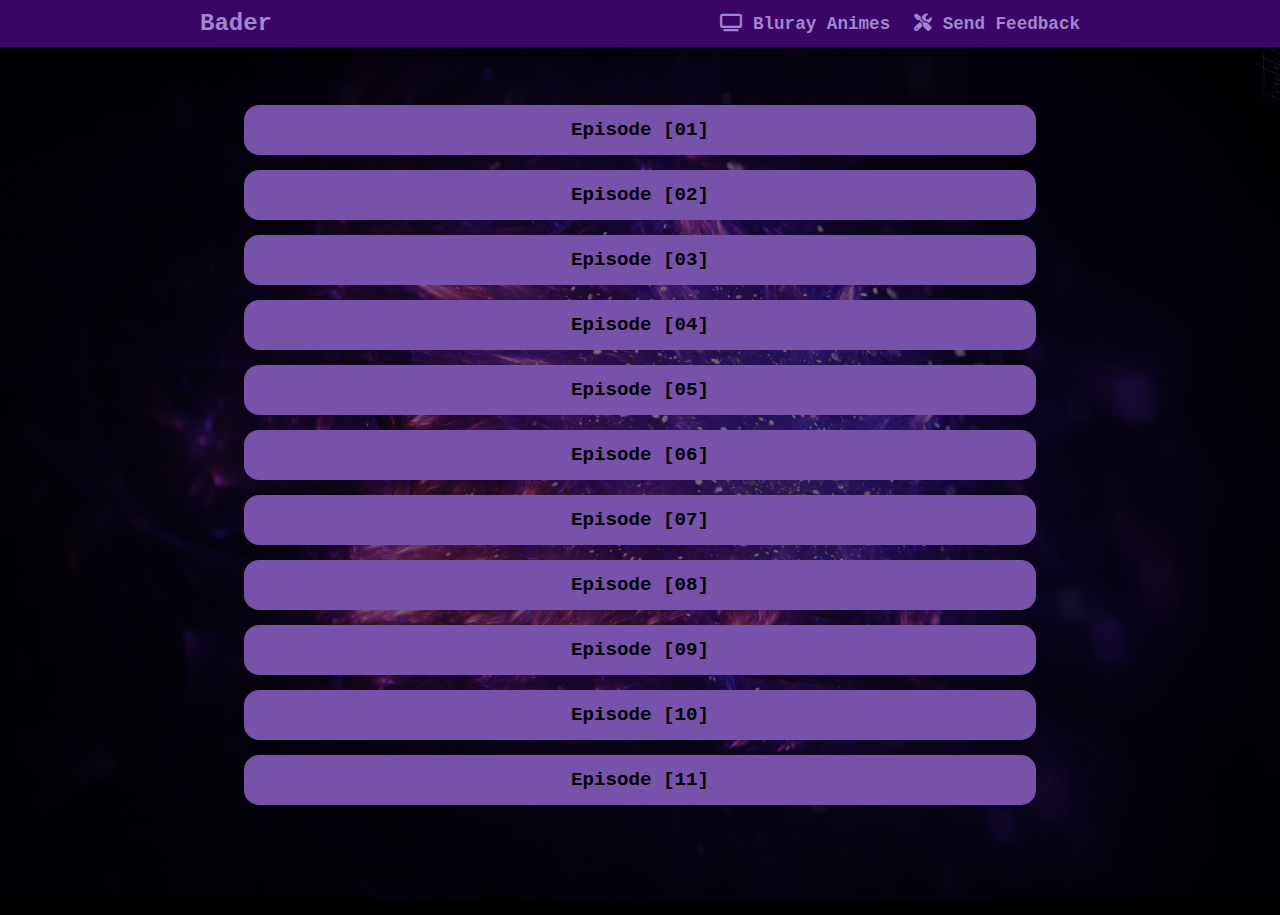
<file: animes/Yakusoku-No-Neverland-2.html>
<html><head>
	<title>Bader's TV</title>
	<link rel="stylesheet" href="https://cdnjs.cloudflare.com/ajax/libs/font-awesome/6.1.1/css/all.min.css">
	<link rel="stylesheet" href="https://cdnjs.cloudflare.com/ajax/libs/font-awesome/4.7.0/css/font-awesome.min.css">
	<link rel="icon" href="../images/icon.jpg">
	<link rel="stylesheet" href="https://use.fontawesome.com/releases/v5.15.4/css/all.css">
    <link rel="stylesheet" href="../style.css">
</head>


<body>
	<div style="display: none;" id="hideAll">&nbsp;</div>
	<script type="text/javascript">
		document.getElementById("hideAll").style.display = "block";
		window.onload = function(){
			document.getElementById("hideAll").style.display = "none";
		}
	</script>

	

	<header>
		<a href="/" id="ba" class="logo">Bader</a>
		<nav class="navigation">
			<a href="/#animes"><i class="fa-solid fa-tv"></i> Bluray Animes</a>
			<a href="mailto:youmustbesosocrazy@gmail.com?subject=Im from your website <:"><i class="fa-solid fa-screwdriver-wrench"></i> Send Feedback </a>
		</nav>
	</header>


	<section class="animes" id="animes">

		 
		<button class="collapsible" id="btn-1" is="true" onclick="check('1')">Episode [01]</button>
		<div class="content" id="content1">
			<iframe id="iframe-1" src="" getsrc="https://drive.google.com/file/d/19zn4iBnQlChj6FYYmmGHdF7FPYJ6zLMF/preview" allowfullscreen width="1000" height="562"></iframe>
		</div>

		<button class="collapsible" id="btn-2" is="true" onclick="check('2')">Episode [02]</button>
		<div class="content" id="content1">
			<iframe id="iframe-2" src="" getsrc="https://drive.google.com/file/d/13dpc2u9q4IkIyyk69rzYnF4819FxHhN6/preview" allowfullscreen width="1000" height="562"></iframe>
		</div>

		<button class="collapsible" id="btn-3" is="true" onclick="check('3')">Episode [03]</button>
		<div class="content" id="content1">
			<iframe id="iframe-3" src="" getsrc="https://drive.google.com/file/d/1K4uA9ZnElCibk_6HY-vfQfKtJ_-_1I7i/preview" allowfullscreen width="1000" height="562"></iframe>
		</div>

		<button class="collapsible" id="btn-4" is="true" onclick="check('4')">Episode [04]</button>
		<div class="content" id="content1">
			<iframe id="iframe-4" src="" getsrc="https://drive.google.com/file/d/1NPPihBvBcfvLNh8gB8dzkt-9JGHOOXSO/preview" allowfullscreen width="1000" height="562"></iframe>
		</div>

		<button class="collapsible" id="btn-5" is="true" onclick="check('5')">Episode [05]</button>
		<div class="content" id="content1">
			<iframe id="iframe-5" src="" getsrc="https://drive.google.com/file/d/1GoDIPlJoBhTRFCJ9W1jGHjeBprHslsS0/preview" allowfullscreen width="1000" height="562"></iframe>
		</div>

        <button class="collapsible" id="btn-6" is="true" onclick="check('6')">Episode [06]</button>
		<div class="content" id="content1">
			<iframe id="iframe-6" src="" getsrc="https://drive.google.com/file/d/1ABp41HtQtdlXo6NG3DkTd7D11MuCNKIL/preview" allowfullscreen width="1000" height="562"></iframe>
		</div>
        
        <button class="collapsible" id="btn-7" is="true" onclick="check('7')">Episode [07]</button>
		<div class="content" id="content1">
			<iframe id="iframe-7" src="" getsrc="https://drive.google.com/file/d/1ZxPxu5lnjpU4sjfLPVV4TVtrdjHyp4ci/preview" allowfullscreen width="1000" height="562"></iframe>
		</div>

        <button class="collapsible" id="btn-8" is="true" onclick="check('8')">Episode [08]</button>
		<div class="content" id="content1">
			<iframe id="iframe-8" src="" getsrc="https://drive.google.com/file/d/1Mefe2EeAD1pCuDF25Nl7j2JGXxB0IG4g/preview" allowfullscreen width="1000" height="562"></iframe>
		</div>

        <button class="collapsible" id="btn-9" is="true" onclick="check('9')">Episode [09]</button>
		<div class="content" id="content1">
			<iframe id="iframe-9" src="" getsrc="https://drive.google.com/file/d/1rzUMJr_6R2WDVVGYqsU6YYvovlJCx79F/preview" allowfullscreen width="1000" height="562"></iframe>
		</div>

        <button class="collapsible" id="btn-10" is="true" onclick="check('10')">Episode [10]</button>
		<div class="content" id="content1">
			<iframe id="iframe-10" src="" getsrc="https://drive.google.com/file/d/1FF3F2iCsfg3xU_qjbMmlwSrvqZKjrZG1/preview" allowfullscreen width="1000" height="562"></iframe>
		</div>

        <button class="collapsible" id="btn-11" is="true" onclick="check('11')">Episode [11]</button>
		<div class="content" id="content1">
			<iframe id="iframe-11" src="" getsrc="https://drive.google.com/file/d/1mhj1ZV6VviSpKueIPcW4RaGcy-tKYoeY/preview"  allowfullscreen="true" width="1000" height="562"></iframe>
		</div>




		<script>
			function check(num){
				var btn = document.getElementById('btn-' + num);
				var isActive = btn.getAttribute('class');
				if (isActive != 'collapsible active'){
					// On OPEN Animation.
					var iframe = document.getElementById('iframe-' + num);
					var src = iframe.getAttribute('getsrc');
					iframe.setAttribute('src', src);
				}else{
					// On CLOSE Animaton.
					var iframe = document.getElementById('iframe-' + num).setAttribute('src', '');
				}

			}
		</script>

	</section> 





<script>
	var coll = document.getElementsByClassName("collapsible");
	var i;
	
	for (i = 0; i < coll.length; i++) {
	  coll[i].addEventListener("click", function() {
		this.classList.toggle("active");
		var content = this.nextElementSibling;
		if (content.style.maxHeight){
		  content.style.maxHeight = null;
		} else {
		  content.style.maxHeight = content.scrollHeight + "px";
		}
	  });
	}
</script>

</body></html>
</file>
<file: style.css>
@import url('https://fonts.googleapis.com/css2?family=Poppins:ital,wght@0,100;0,200;0,300;0,400;0,500;0,600;0,700;0,800;0,900;1,100;1,200;1,300;1,400;1,500;1,600;1,700;1,800&display=swap');

*{
	font-family: 'Poppins', sans-serif;
	margin: 0;
	padding: 0;
	box-sizing: border-box;
	scroll-behavior: smooth;
}

#hideAll
{
	position: fixed;
	left: 0px; 
	right: 0px; 
	top: 0px; 
	bottom: 0px; 
	background-color: black;
	z-index: 99; /* Higher than anything else in the document */

}
::selection{
	color: #000000;
	background-color: #560dcd;
}



header{
	background-color: #3b0468; /*Header background*/
	width: 100%;
	position: fixed;
	z-index: 999; /*To scroll with header on top. Set to highest value*/
	display:  flex;
	justify-content: space-between; /*seperate values in header. similarly element combine close to eachother*/
	align-items: center;
	padding:  10px 200px; /*Header Spacing from top and left.*/
}

.logo{
	text-decoration: none;
	color: #a285cd;
	font-weight: 900;
	font-size: 1.5em;
	font-family: Source Code Pro,Menlo,Monaco,Consolas,Liberation Mono,Courier New,monospace;
}


.logo:hover{
	color: #000000;
}


.navigation a{
	color: #a285cd;
	text-decoration: none;
	font-size: 1.1em;
	font-weight: 800;
	display: inline-block;
	padding-left: 20px;
	font-family: Source Code Pro,Menlo,Monaco,Consolas,Liberation Mono,Courier New,monospace;

}

.navigation a:hover{
	color: #000000;
}

section{
	padding: 100px 200px;
}

.section h3 span{
	font-family: 'Poppins', sans-serif;
}

.main{
	width: 100%;
	min-height: 100vh;
	display: flex;
	align-items: center;
	background: url(../images/red.jpg) no-repeat;
	background-size: cover;
	background-attachment: fixed;
	background-position: center;
}

.main h2{
	color: #8a58db;
	font-size: 1.4em;
	font-weight: 750;

}

.main h2 span{
	display: inline-block;
	margin-top: 10px;
	margin-bottom: 10px;
	color: #52406e;
	font-size: 2.0em;
	font-weight: 700;
	box-shadow: 0 5px #52406e;
}

.main h3{
	color: #8a58db;
	font-size: 1.4em;
	font-weight: 800;
	letter-spacing: 1px;
	margin-top: 10px;
	margin-bottom: 30px;
}

.main-btn{
	color: #7e2cdb;
	border: 0.5px solid #560dcd;
	box-shadow: 0 0 5px #560dcd;
	text-decoration: none;
	font-size: 1.1em;
	font-weight: 650;
	display: inline-block;
	padding: 15px 35px;
	letter-spacing: 1px;
	border-radius: 10px;
	margin-bottom: 40px;
	width: 100%;
	text-align: center;
}

.social-icons a{
	color: #7e2cdb;
	text-decoration: none;
	font-size: 2.5em;
	font-weight: 1000;
	display: inline-block;
	padding: 15px 35px;
	margin-bottom: 30px;
	transition: 0.1s ease;
	margin-right: 10px;
}


.social-icons a:hover{
	transform: scale(1.1, 1.1);
	box-shadow: 0 0 5px #560dcd;
	border-radius: 10px;

}

.animes{
	width: 100%;
	min-height: 100vh;
	display: flex;
	justify-content: center;
	align-items: center;
	flex-direction: column;
	background: url(../images/mask.jpg) no-repeat;
	background-attachment: fixed;
	background-size: cover;
	background-position: center;
	background-color: black;
}



.section a{
	align-items: center;
	font-family: Source Code Pro,Menlo,Monaco,Consolas,Liberation Mono,Courier New,monospace;
	font-weight: 100;
}





#myBtn {
  display: none;
  position: fixed; /* Fixed/sticky position */
  right: 10%; /* Place the button 30px from the right */
  bottom: 20px; /* Place the button at the bottom of the page */
  width: 50px;
  height: 50px;
  z-index: 999; /* Make sure it does not overlap */
  border-radius: 50%; /* Rounded corners */
  background: #a285cd;
  box-shadow: 0 0 10px rgba(0, 0, 0, 0.25);
  color: black;
  border: none;
  outline: none;
  cursor: pointer;
  font-size: 20px;
}

#myBtn:hover {
  	background-color: #78609b;
  	transform: scale(1.02);
}









.right{
	color: black;
	width: 23.33%;
	height: 55px;
	float: right;
	font-size: 1.2em;
	text-align: center;
	padding-top: 12px;
	text-decoration: none;
	font-weight: 600;
	padding-top: 13px;
	font-family: Source Code Pro,Menlo,Monaco,Consolas,Liberation Mono,Courier New,monospace;

}

.left{
	color: black;
	width: 73.33%;
	height: 55px;
	float: left;
	font-size: 1.2em;
	text-align: left;
	padding-top: 12px;
	text-decoration: none;
	/* Padding Left so The Title Takes Bigger Space over Size. */
	padding-left: 40px;
	font-weight: 600;
	padding-top: 13px;
	font-family: Source Code Pro,Menlo,Monaco,Consolas,Liberation Mono,Courier New,monospace;
}



.yarb{
	background-color: #7652ab;
	width: 32.33%;
	border-radius: 10px;
	margin-top: 13px;
	height: 50px;
}
.yarb:hover{
	background-color: #5c2589;
}


.scroll-down-right{
	color: #8f196d;
	position: absolute;
	right: 1%;
	bottom: 15%;
	font-size: 3rem;
	animation: scroll-down-right 2s infinite;
	display: none;
}

.scroll-text-right{
	color: #8f196d;
	position: absolute;
	right: -0.4%;
	bottom: 23%;
	font-size: 1rem;
	transform: rotate(90deg);
	animation: scroll-text-right 2s infinite;
	display: none;

}

.scroll-down-left{
	color: #8f196d;
	position: absolute;
	left: 1%;
	bottom: 15%;
	font-size: 3rem;
	width: 1%;
	animation: scroll-down-left 2s infinite;
	display: none;

}

.scroll-text-left{
	color: #8f196d;
	position: absolute;
	left: -0.4%;
	bottom: 23%;
	font-size: 1rem;
	transform: rotate(270deg);
	animation: scroll-text-left 2s infinite;
	display: none;

}

.filename{
	color: #ab7bf2;
	width: 73.33%;
	height: 55px;
	float: left;
	font-size: 1.2em;
	text-align: left;
	padding-top: 12px;
	text-decoration: none;
	/* Padding Left so The Title Takes Bigger Space over Size. */
	padding-left: 40px;
	font-weight: 600;
	padding-top: 13px;
	font-family: Source Code Pro,Menlo,Monaco,Consolas,Liberation Mono,Courier New,monospace;
}
.filesize{
	color: #ab7bf2;
	width: 23.33%;
	height: 55px;
	float: right;
	font-size: 1.2em;
	text-align: center;
	padding-top: 12px;
	text-decoration: none;
	font-weight: 600;
	padding-top: 13px;
	font-family: Source Code Pro,Menlo,Monaco,Consolas,Liberation Mono,Courier New,monospace;
}

.infHolder{
	background-color: black;
	width: 32.33%;
	border-radius: 10px;
	transition: 0.1s ease;
	margin-top: 13px;
	height: 50px;
}


/* Style the button that is used to open and close the collapsible content */
.collapsible {
	margin-top: 5px;
	background-color: #7652ab;
	color: black;
	font-weight: 900;
	font-size: 1.2em;
	font-weight: 600;
	cursor: pointer;
	padding: 14px;
	width: 32.33%;
	border: none;
	text-align: center;
	outline: none;
	border-radius: 15px;
	font-family: Source Code Pro,Menlo,Monaco,Consolas,Liberation Mono,Courier New,monospace;
}
.collapsible:hover{
	background-color: #3b0468;
}

  
.content {
	margin-top: 10px;
	max-height: 0;
	overflow: hidden;
	transition: max-height 0.2s ease-out;
	text-align: center;
}


iframe{
	background-color: #3b0468;
	border: 0px solid black;
}

.reveal{
	transform: translateX(250px);
	opacity: 0;
	transition: .7s ease-in;
}
.reveal.active {
	transform: translateX(0px);
	opacity: 1;
}







@keyframes scroll-down-right {
	0% {bottom: 15%;}
	50% {bottom: 19%;}
	100% {bottom: 15%;}
}
@keyframes scroll-text-right {
	0% {bottom: 23%;}
	50% {bottom: 27%;}
	100% {bottom: 23%;}
}
@keyframes scroll-down-left {
	0% {bottom: 15%;}
	50% {bottom: 19%;}
	100% {bottom: 15%;}
}
@keyframes scroll-text-left {
	0% {bottom: 23%;}
	50% {bottom: 27%;}
	100% {bottom: 23%;}
}
.scroll-btn{
	font-size: 1.4rem;
}



@media (max-width: 1023px){

	.reveal{
		transform: translateX(30px);
	}
	.reveal.active{
		transform: translateX(0px);
	}

	iframe{
		margin-top: 2px;
		width: 800px;
	}
	/*   Holders. */
	.yarb{
		width: 140%;
		margin-top: 20px;
		height: 63px;
	}
	.collapsible{
		width: 140%;
		height: 63px;
		font-size: 1.5rem;
		padding-top: 15px;
	}
	.infHolder{
		width: 140%;
		margin-top: 20px;
		height: 63px;
	}
	.left{
		font-size: 1.5rem;
		padding-top: 15px;
	}
	.right{
		font-size: 1.5rem;
		padding-top: 15px;

	}

	/* Logos headers. */
	header{
		padding-top: 30px;
		padding-bottom: 30px;
		padding-left: 100px;
		width: 115%;
	}
	.logo{
		font-size: 2.4rem;
	}
	.navigation a{
		font-size: 1.7rem;
	}

	/* Main. */
	.main{
		font-size: 1.3rem;
		padding-left: 20%;
	}
	#myBtn{
		height: 80px;
		width: 80px;
		bottom: 100px;
	}

	/* Scroll's Animations */
	@keyframes scroll-down {
		0% {top: 88%;}
		50% {top: 93%;}
		100% {top: 88%;}
	}
	@keyframes scroll-down-text {
		0% {top: 81%;}
		50% {top: 86%;}
		100% {top: 81%;}
	}


	.scroll-down-left{
		font-size: 5rem;
		left: 2%;
		top: 88%;
		animation: scroll-down 2.3s infinite;
		display: block;
	}
	.scroll-text-left{
		font-size: 1.7rem;
		left: -6%;
		top: 81%;
		animation: scroll-down-text 2.3s infinite;
		display: block;
	}

	.scroll-down-right{
		font-size: 5rem;
		right: 2%;
		top: 88%;
		animation: scroll-down 2.3s infinite;
		display: block;
	}
	.scroll-text-right{
		font-size: 1.7rem;
		right: -6.5%;
		top: 81%;
		animation: scroll-down-text 2.3s infinite;
		display: block;

	}
	.scroll-btn{
		font-size: 2rem;
	}


}
@media (min-width: 1023px) and (max-width: 1350px) {
	.yarb{
		width: 90%;
	}
	.infHolder{
		width: 90%;
	}
	.collapsible{
		width: 90%;
	}

	.reveal{
		transform: translateX(100px);
	}
	.reveal.active{
		transform: translateX(0px);
	}
}
@media (min-width: 1350px) and (max-width: 1650px) {
	.yarb{
		width: 70%;
	}
	.infHolder{
		width: 70%;
	}
	.collapsible{
		width: 70%;
	}
}
@media (min-width: 1650px) and (max-width: 1900px){
	.yarb{
		width: 60%;
	}
	.infHolder{
		width: 60%;
	}
	.collapsible{
		width: 60%;
	}
}
@media (min-width: 1900px){
	.yarb{
		width: 40%;
	}
	.infHolder{
		width: 40%;
	}
	.collapsible{
		width: 40%;
	}
}
</file>
